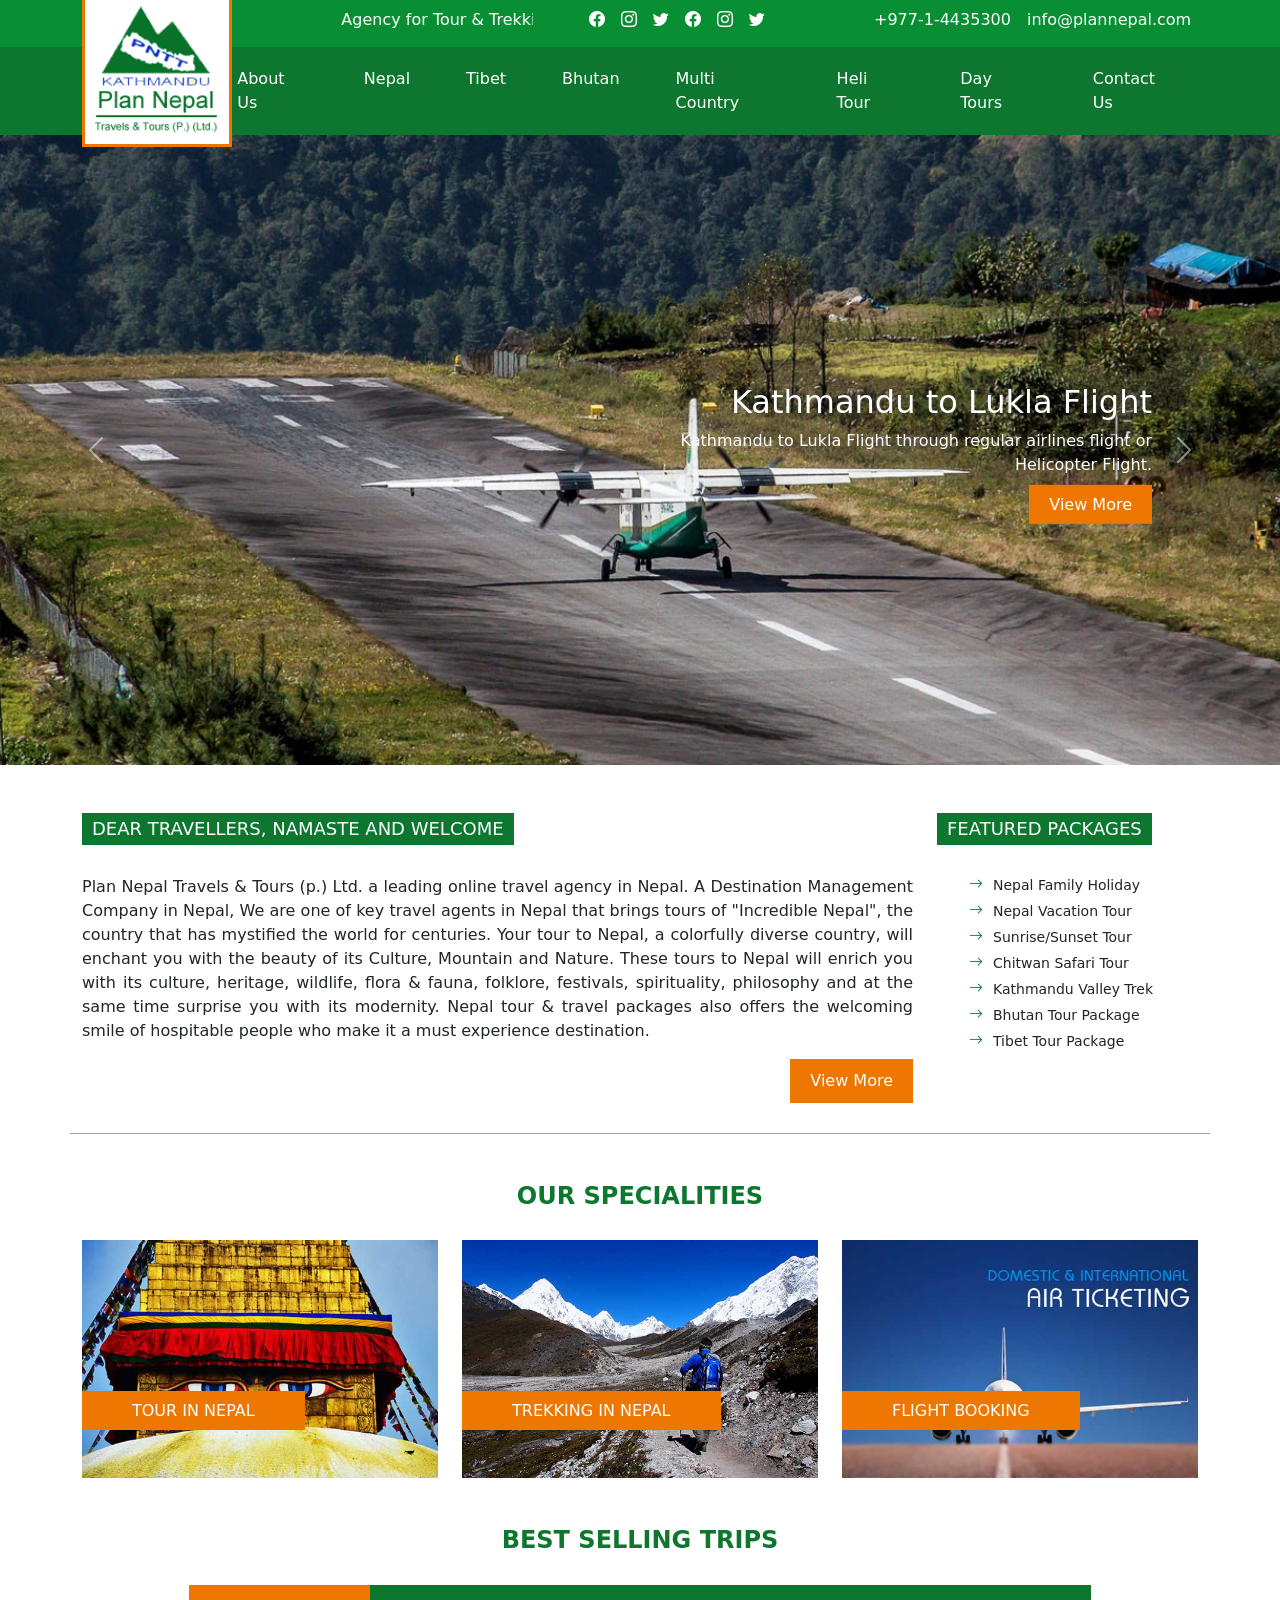
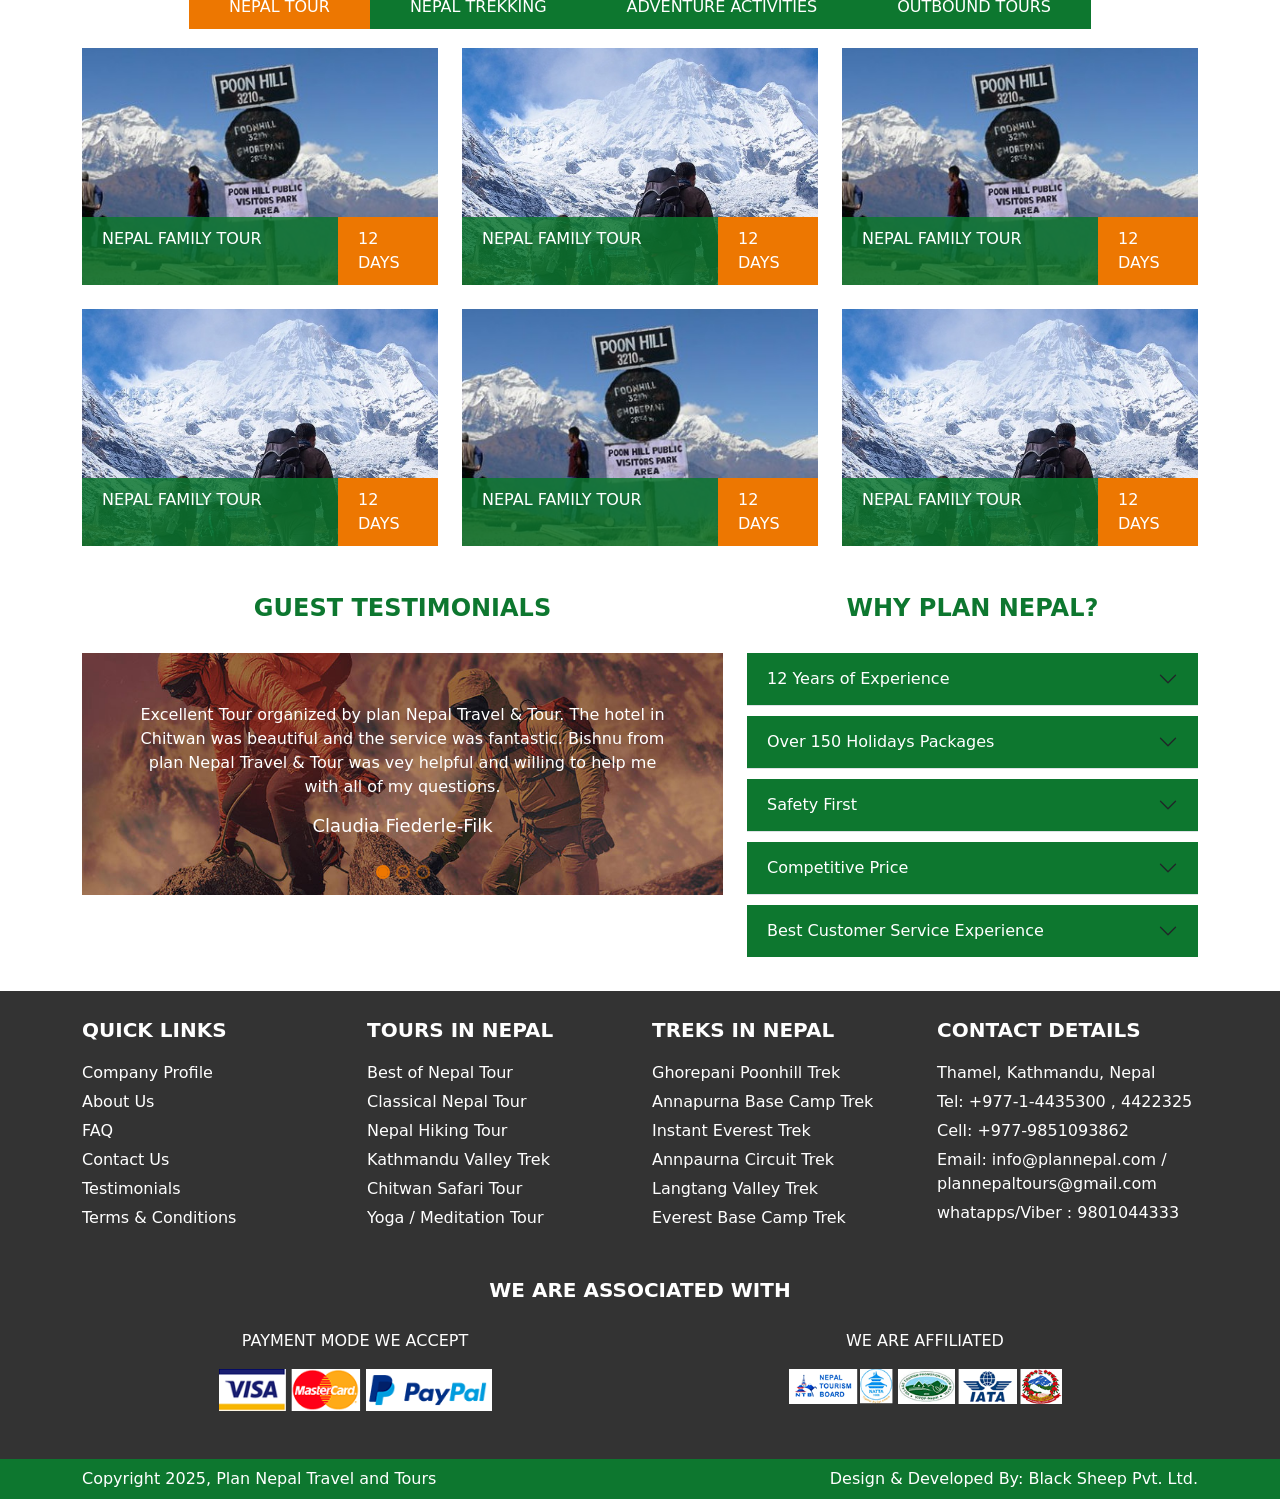
<file: index.html>
<!DOCTYPE html>
<html lang="en">

<head>
    <meta charset="UTF-8">
    <meta name="viewport" content="width=device-width, initial-scale=1.0">
    <title>Plan Nepal</title>
    <link rel="shortcut icon" href="images/plannepal.gif" type="image/x-icon">
    <link rel="stylesheet" href="css/bootstrap.min.css">
    <link rel="stylesheet" href="css/style.css">
    <link rel="stylesheet" href="https://cdn.jsdelivr.net/npm/bootstrap-icons@1.13.1/font/bootstrap-icons.min.css">
</head>

<body>
    <header>
        <div class="top-header py-2">
            <div class="container">
                <div class="row gy-4">
                    <div class="col-lg-2">
                        <a href="">
                            <img src="images/plannepal.gif" alt="">
                        </a>
                    </div>
                    <div class="col-lg-3">
                        <marquee behavior="scroll" direction="left">Agency for Tour & Trekking in Nepal</marquee>
                    </div>
                    <div class="col-lg-3">
                        <ul class="social-media d-flex gap-3 mb-0">
                            <li><a href=""><i class="bi bi-facebook"></i></a></li>
                            <li><a href=""><i class="bi bi-instagram"></i></a></li>
                            <li><a href=""><i class="bi bi-twitter"></i></a></li>
                            <li><a href=""><i class="bi bi-facebook"></i></a></li>
                            <li><a href=""><i class="bi bi-instagram"></i></a></li>
                            <li><a href=""><i class="bi bi-twitter"></i></a></li>
                        </ul>
                    </div>
                    <div class="col-lg-4">
                        <ul class="contact d-flex gap-3 mb-0">
                            <li><a href=""> +977-1-4435300 </a></li>
                            <li><a href="">info@plannepal.com</a></li>
                        </ul>
                    </div>
                </div>
            </div>
        </div>
        <div class="nav-bar">
            <div class="container">
                <ul class="d-flex justify-content-end gap-3 mb-0">
                    <li><a href="">Home</a></li>
                    <li><a href="">About Us</a></li>
                    <li><a href="">Nepal</a></li>
                    <li><a href="">Tibet</a></li>
                    <li><a href="">Bhutan</a></li>
                    <li><a href="">Multi Country</a></li>
                    <li><a href="">Heli Tour</a></li>
                    <li><a href="">Day Tours</a></li>
                    <li><a href="">Contact Us</a></li>
                </ul>
            </div>
        </div>
    </header>

    <section class="banner">
        <div id="carouselExampleCaptions" class="carousel slide">
            <div class="carousel-inner">
                <div class="carousel-item active">
                    <img src="images/banner-1.jpg" class="d-block w-100" alt="...">
                    <div class="carousel-caption d-none d-md-block">
                        <h2>Kathmandu to Lukla Flight</h2>
                        <p>
                            Kathmandu to Lukla Flight through regular airlines flight or Helicopter Flight.
                        </p>
                        <a href="" class="custom-btn">View More</a>
                    </div>
                </div>
                <div class="carousel-item">
                    <img src="images/banner-3.jpg" class="d-block w-100" alt="...">
                    <div class="carousel-caption d-none d-md-block">
                        <h2>Trekking in Nepal Land of Himalayas</h2>
                        <p>The Land of Himalayas offers you thrilling , inspiring trekking routes and mountaineering
                            packages all over Nepal.</p>
                        <a href="" class="custom-btn">View More</a>
                    </div>
                </div>
                <div class="carousel-item">
                    <img src="images/banner-2.jpg" class="d-block w-100" alt="...">
                    <div class="carousel-caption d-none d-md-block">
                        <h2>Nepal Holiday, Nepal Tour Package</h2>
                        <p>Tour in Nepal is the best choice for your vacation along with your family, alone or
                            colleagues. Complete list of Nepal Tour packages with best deals.</p>
                        <a href="" class="custom-btn">View More</a>

                    </div>
                </div>
            </div>
            <button class="carousel-control-prev" type="button" data-bs-target="#carouselExampleCaptions"
                data-bs-slide="prev">
                <span class="carousel-control-prev-icon" aria-hidden="true"></span>
                <span class="visually-hidden">Previous</span>
            </button>
            <button class="carousel-control-next" type="button" data-bs-target="#carouselExampleCaptions"
                data-bs-slide="next">
                <span class="carousel-control-next-icon" aria-hidden="true"></span>
                <span class="visually-hidden">Next</span>
            </button>
        </div>
    </section>

    <section class="container mt-5  about-us-section  ">
        <div class="row gy-4">
            <div class="col-lg-9">
                <h2>Dear Travellers, Namaste and Welcome</h2>
                <p>Plan Nepal Travels & Tours (p.) Ltd. a leading online travel agency in Nepal. A Destination
                    Management Company in Nepal, We are one of key travel agents in Nepal that brings tours of
                    "Incredible Nepal", the country that has mystified the world for centuries. Your tour to Nepal, a
                    colorfully diverse country, will enchant you with the beauty of its Culture, Mountain and Nature.
                    These tours to Nepal will enrich you with its culture, heritage, wildlife, flora & fauna, folklore,
                    festivals, spirituality, philosophy and at the same time surprise you with its modernity. Nepal tour
                    & travel packages also offers the welcoming smile of hospitable people who make it a must experience
                    destination.
                </p>
                <a class="custom-btn" href="">View More</a>

            </div>
            <div class="col-lg-3">
                <h2>Featured Packages</h2>
                <ul>
                    <li><i class="bi bi-arrow-right"></i><a href="">Nepal Family Holiday</a></li>
                    <li><i class="bi bi-arrow-right"></i><a href="">Nepal Vacation Tour</a></li>
                    <li><i class="bi bi-arrow-right"></i><a href="">Sunrise/Sunset Tour</a></li>
                    <li><i class="bi bi-arrow-right"></i><a href="">Chitwan Safari Tour</a></li>
                    <li><i class="bi bi-arrow-right"></i><a href="">Kathmandu Valley Trek</a></li>
                    <li><i class="bi bi-arrow-right"></i><a href="">Bhutan Tour Package</a></li>
                    <li><i class="bi bi-arrow-right"></i><a href="">Tibet Tour Package</a></li>
                </ul>
            </div>
        </div>
    </section>


    <section class="container mt-5 specialities-section">
        <h2 class="section-heading">Our Specialities</h2>

        <div class="row gy-4">
            <div class="col-lg-4">
                <div class="Specialities-card">
                    <a href=""><img src="images/tour-banner-special.jpg" alt=""></a>
                    <a href="">
                        <h3>Tour in nepal</h3>
                    </a>
                </div>
            </div>
            <div class="col-lg-4">
                <div class="Specialities-card">
                    <a href=""><img src="images/trekking-banner-special.jpg" alt=""></a>
                    <a href="">
                        <h3>Trekking in nepal</h3>
                    </a>
                </div>
            </div>
            <div class="col-lg-4">
                <div class="Specialities-card">
                    <a href=""><img src="images/flight-book.jpg" alt=""></a>
                    <a href="">
                        <h3>Flight Booking</h3>
                    </a>
                </div>
            </div>
        </div>

    </section>


    <section class="container mt-5 best-selling-section">
        <h2 class="section-heading">Best selling trips</h2>

        <ul class="nav nav-tabs" id="myTab" role="tablist">
            <li class="nav-item" role="presentation">
                <button class="nav-link active" id="home-tab" data-bs-toggle="tab" data-bs-target="#home-tab-pane"
                    type="button" role="tab" aria-controls="home-tab-pane" aria-selected="true">Nepal Tour</button>
            </li>
            <li class="nav-item" role="presentation">
                <button class="nav-link" id="profile-tab" data-bs-toggle="tab" data-bs-target="#profile-tab-pane"
                    type="button" role="tab" aria-controls="profile-tab-pane" aria-selected="false">Nepal
                    Trekking</button>
            </li>
            <li class="nav-item" role="presentation">
                <button class="nav-link" id="contact-tab" data-bs-toggle="tab" data-bs-target="#contact-tab-pane"
                    type="button" role="tab" aria-controls="contact-tab-pane" aria-selected="false">Adventure
                    Activities</button>
            </li>
            <li class="nav-item" role="presentation">
                <button class="nav-link" id="outbound-tab" data-bs-toggle="tab" data-bs-target="#Outbound-tab-pane"
                    type="button" role="tab" aria-controls="contact-tab-pane" aria-selected="false">Outbound
                    Tours</button>
            </li>
        </ul>

        <div class="tab-content" id="myTabContent">
            <div class="tab-pane fade show active" id="home-tab-pane" role="tabpanel" aria-labelledby="home-tab"
                tabindex="0">
                <div class="row gy-4">
                    <div class="col-lg-4">
                        <div class="best-selling-trip-card">
                            <div class="price">$ 900.00</div>
                            <a href="">
                                <img src="images/img-1.jpg" alt="">
                            </a>
                            <div class="details">
                                <a href="" class="title">Nepal Family tour</a>
                                <a href="" class="duration">12 Days</a>
                            </div>
                        </div>
                    </div>
                    <div class="col-lg-4">
                        <div class="best-selling-trip-card">
                            <a href="">
                                <img src="images/img-2.jpg" alt="">
                            </a>
                            <div class="details">
                                <a href="" class="title">Nepal Family tour</a>
                                <a href="" class="duration">12 Days</a>
                            </div>
                        </div>
                    </div>
                    <div class="col-lg-4">
                        <div class="best-selling-trip-card">
                            <div class="price">$ 900.00</div>
                            <a href="">
                                <img src="images/img-1.jpg" alt="">
                            </a>
                            <div class="details">
                                <a href="" class="title">Nepal Family tour</a>
                                <a href="" class="duration">12 Days</a>
                            </div>
                        </div>
                    </div>
                    <div class="col-lg-4">
                        <div class="best-selling-trip-card">
                            <a href="">
                                <img src="images/img-2.jpg" alt="">
                            </a>
                            <div class="details">
                                <a href="" class="title">Nepal Family tour</a>
                                <a href="" class="duration">12 Days</a>
                            </div>
                        </div>
                    </div>
                    <div class="col-lg-4">
                        <div class="best-selling-trip-card">
                            <div class="price">$ 900.00</div>
                            <a href="">
                                <img src="images/img-1.jpg" alt="">
                            </a>
                            <div class="details">
                                <a href="" class="title">Nepal Family tour</a>
                                <a href="" class="duration">12 Days</a>
                            </div>
                        </div>
                    </div>
                    <div class="col-lg-4">
                        <div class="best-selling-trip-card">
                            <a href="">
                                <img src="images/img-2.jpg" alt="">
                            </a>
                            <div class="details">
                                <a href="" class="title">Nepal Family tour</a>
                                <a href="" class="duration">12 Days</a>
                            </div>
                        </div>
                    </div>
                </div>
            </div>
            <div class="tab-pane fade" id="profile-tab-pane" role="tabpanel" aria-labelledby="profile-tab" tabindex="0">
                <div class="row gy-4">
                    <div class="col-lg-4">
                        <div class="best-selling-trip-card">
                            <div class="price">$ 900.00</div>
                            <a href="">
                                <img src="images/img-3.jpg" alt="">
                            </a>
                            <div class="details">
                                <a href="" class="title">Nepal Family tour</a>
                                <a href="" class="duration">12 Days</a>
                            </div>
                        </div>
                    </div>
                    <div class="col-lg-4">
                        <div class="best-selling-trip-card">
                            <a href="">
                                <img src="images/img-2.jpg" alt="">
                            </a>
                            <div class="details">
                                <a href="" class="title">Nepal Family tour</a>
                                <a href="" class="duration">12 Days</a>
                            </div>
                        </div>
                    </div>
                    <div class="col-lg-4">
                        <div class="best-selling-trip-card">
                            <div class="price">$ 900.00</div>
                            <a href="">
                                <img src="images/img-3.jpg" alt="">
                            </a>
                            <div class="details">
                                <a href="" class="title">Nepal Family tour</a>
                                <a href="" class="duration">12 Days</a>
                            </div>
                        </div>
                    </div>
                    <div class="col-lg-4">
                        <div class="best-selling-trip-card">
                            <a href="">
                                <img src="images/img-2.jpg" alt="">
                            </a>
                            <div class="details">
                                <a href="" class="title">Nepal Family tour</a>
                                <a href="" class="duration">12 Days</a>
                            </div>
                        </div>
                    </div>
                    <div class="col-lg-4">
                        <div class="best-selling-trip-card">
                            <div class="price">$ 900.00</div>
                            <a href="">
                                <img src="images/img-3.jpg" alt="">
                            </a>
                            <div class="details">
                                <a href="" class="title">Nepal Family tour</a>
                                <a href="" class="duration">12 Days</a>
                            </div>
                        </div>
                    </div>
                    <div class="col-lg-4">
                        <div class="best-selling-trip-card">
                            <div class="price">$ 900.00</div>
                            <a href="">
                                <img src="images/img-3.jpg" alt="">
                            </a>
                            <div class="details">
                                <a href="" class="title">Nepal Family tour</a>
                                <a href="" class="duration">12 Days</a>
                            </div>
                        </div>
                    </div>


                </div>
            </div>
            <div class="tab-pane fade" id="contact-tab-pane" role="tabpanel" aria-labelledby="contact-tab" tabindex="0">
                <div class="row gy-4">
                    <div class="col-lg-4">
                        <div class="best-selling-trip-card">
                            <div class="price">$ 900.00</div>
                            <a href="">
                                <img src="images/img-5.jpg" alt="">
                            </a>
                            <div class="details">
                                <a href="" class="title">Nepal Family tour</a>
                                <a href="" class="duration">12 Days</a>
                            </div>
                        </div>
                    </div>
                    <div class="col-lg-4">
                        <div class="best-selling-trip-card">
                            <a href="">
                                <img src="images/img-2.jpg" alt="">
                            </a>
                            <div class="details">
                                <a href="" class="title">Nepal Family tour</a>
                                <a href="" class="duration">12 Days</a>
                            </div>
                        </div>
                    </div>

                </div>
            </div>
            <div class="tab-pane fade" id="Outbound-tab-pane" role="tabpanel" aria-labelledby="contact-tab"
                tabindex="0">
                <div class="row gy-4">
                    <div class="col-lg-4">
                        <div class="best-selling-trip-card">
                            <div class="price">$ 900.00</div>
                            <a href="">
                                <img src="images/img-7.jpg" alt="">
                            </a>
                            <div class="details">
                                <a href="" class="title">Nepal Family tour</a>
                                <a href="" class="duration">12 Days</a>
                            </div>
                        </div>
                    </div>
                    <div class="col-lg-4">
                        <div class="best-selling-trip-card">
                            <a href="">
                                <img src="images/img-6.jpg" alt="">
                            </a>
                            <div class="details">
                                <a href="" class="title">Nepal Family tour</a>
                                <a href="" class="duration">12 Days</a>
                            </div>
                        </div>
                    </div>

                </div>
            </div>
        </div>
    </section>


    <section class="container mt-5 guest-testimonals-section">
        <div class="row gy-4">
            <div class="col-lg-7">
                <h2 class="section-heading">Guest Testimonials</h2>
                <div id="guest-testimonals-slider" class="carousel guest-testimonals-slider carousel-dark slide">
                    <div class="carousel-indicators">
                        <button type="button" data-bs-target="#guest-testimonals-slider" data-bs-slide-to="0"
                            class="active" aria-current="true" aria-label="Slide 1"></button>
                        <button type="button" data-bs-target="#guest-testimonals-slider" data-bs-slide-to="1"
                            aria-label="Slide 2"></button>
                        <button type="button" data-bs-target="#guest-testimonals-slider" data-bs-slide-to="2"
                            aria-label="Slide 3"></button>
                    </div>
                    <div class="carousel-inner">
                        <div class="carousel-item active" data-bs-interval="10000">
                            <p>Excellent Tour organized by plan Nepal Travel & Tour. The hotel in Chitwan was
                                beautiful and the service was fantastic. Bishnu from plan Nepal Travel & Tour was
                                vey helpful and willing to help me with all of my questions.
                            </p>
                            <h3>Claudia Fiederle-Filk</h3>
                        </div>
                        <div class="carousel-item" data-bs-interval="2000">
                            <p>Excellent Tour organized by plan Nepal Travel & Tour. The hotel in Chitwan was beautiful
                                and the service was fantastic. Bishnu from plan Nepal Travel & Tour was vey helpful and
                                willing to help me with all of my questions.
                            </p>
                            <h3>Peter F.</h3>
                        </div>
                        <div class="carousel-item">
                            <p>Excellent Tour organized by plan Nepal Travel & Tour. The hotel in Chitwan was beautiful
                                and the service was fantastic. Bishnu from plan Nepal Travel & Tour was vey helpful and
                                willing to help me with all of my questions.

                            </p>
                            <h3>Michael Warden
                            </h3>
                        </div>
                    </div>
                </div>
            </div>
            <div class="col-lg-5">
                <h2 class="section-heading">Why Plan Nepal?</h2>
                <div class="accordion accordion-flush" id="accordionFlushExample">
                    <div class="accordion-item">
                        <h2 class="accordion-header">
                            <button class="accordion-button collapsed" type="button" data-bs-toggle="collapse"
                                data-bs-target="#flush-collapseOne" aria-expanded="false"
                                aria-controls="flush-collapseOne">
                                12 Years of Experience
                            </button>
                        </h2>
                        <div id="flush-collapseOne" class="accordion-collapse collapse"
                            data-bs-parent="#accordionFlushExample">
                            <div class="accordion-body">
                                We have eperience, knowledge for more than 12 years that will
                                make you come back for more.
                            </div>
                        </div>
                    </div>
                    <div class="accordion-item">
                        <h2 class="accordion-header">
                            <button class="accordion-button collapsed" type="button" data-bs-toggle="collapse"
                                data-bs-target="#flush-collapseTwo" aria-expanded="false"
                                aria-controls="flush-collapseTwo">
                                Over 150 Holidays Packages
                            </button>
                        </h2>
                        <div id="flush-collapseTwo" class="accordion-collapse collapse"
                            data-bs-parent="#accordionFlushExample">
                            <div class="accordion-body">
                                Variations in trip packages is always mesmerizing and a memorable to for the
                                lifetime.so we have done same.
                            </div>
                        </div>
                    </div>
                    <div class="accordion-item">
                        <h2 class="accordion-header">
                            <button class="accordion-button collapsed" type="button" data-bs-toggle="collapse"
                                data-bs-target="#flush-collapseThree" aria-expanded="false"
                                aria-controls="flush-collapseThree">
                                Safety First
                            </button>
                        </h2>
                        <div id="flush-collapseThree" class="accordion-collapse collapse"
                            data-bs-parent="#accordionFlushExample">
                            <div class="accordion-body">
                                We take safety seriously and take all the necessary anticipation so you can have
                                soundlessness of mind and you will have an enjoyable and safe trip in nepal.
                            </div>
                        </div>
                    </div>
                    <div class="accordion-item">
                        <h2 class="accordion-header">
                            <button class="accordion-button collapsed" type="button" data-bs-toggle="collapse"
                                data-bs-target="#flush-collapseFour" aria-expanded="false"
                                aria-controls="flush-collapseFour">
                                Competitive Price
                            </button>
                        </h2>
                        <div id="flush-collapseFour" class="accordion-collapse collapse"
                            data-bs-parent="#accordionFlushExample">
                            <div class="accordion-body">
                                Our tours are all inclusive , have no hidden cost and Competitive price.
                            </div>
                        </div>
                    </div>
                    <div class="accordion-item">
                        <h2 class="accordion-header">
                            <button class="accordion-button collapsed" type="button" data-bs-toggle="collapse"
                                data-bs-target="#flush-collapseFive" aria-expanded="false"
                                aria-controls="flush-collapseFive">
                                Best Customer Service Experience
                            </button>
                        </h2>
                        <div id="flush-collapseFive" class="accordion-collapse collapse"
                            data-bs-parent="#accordionFlushExample">
                            <div class="accordion-body">
                                Availabe to Answer all the question and supply infromation about holiday,travel
                                arrangment 24/7.
                            </div>
                        </div>
                    </div>
                </div>
            </div>
    </section>

    <footer class="mt-5">
        <div class="container">
            <div class="row gy-4">
                <div class="col-lg-3 col-md-6">
                    <div class="text-uppercase mb-3 fs-5 fw-bold">Quick Links</div>
                    <ul class="ps-0">
                        <li><a href="">Company Profile</a></li>
                        <li><a href="">About Us</a></li>
                        <li><a href="">FAQ</a></li>
                        <li><a href="">Contact Us</a></li>
                        <li><a href="">Testimonials</a></li>
                        <li><a href="">Terms & Conditions</a></li>
                    </ul>
                </div>
                <div class="col-lg-3 col-md-6">
                    <div class="text-uppercase mb-3 fs-5 fw-bold">Tours in Nepal</div>
                    <ul class="ps-0">
                        <li><a href="">Best of Nepal Tour</a></li>
                        <li><a href="">Classical Nepal Tour</a></li>
                        <li><a href="">Nepal Hiking Tour</a></li>
                        <li><a href="">Kathmandu Valley Trek</a></li>
                        <li><a href="">Chitwan Safari Tour</a></li>
                        <li><a href="">Yoga / Meditation Tour</a></li>
                    </ul>
                </div>
                <div class="col-lg-3 col-md-6">
                    <div class="text-uppercase mb-3 fs-5 fw-bold">Treks in nepal</div>
                    <ul class="ps-0">
                        <li><a href="">Ghorepani Poonhill Trek</a></li>
                        <li><a href="">Annapurna Base Camp Trek</a></li>
                        <li><a href="">Instant Everest Trek</a></li>
                        <li><a href="">Annpaurna Circuit Trek</a></li>
                        <li><a href="">Langtang Valley Trek</a></li>
                        <li><a href="">Everest Base Camp Trek</a></li>
                    </ul>
                </div>
                <div class="col-lg-3 col-md-6">
                    <div class="text-uppercase mb-3 fs-5 fw-bold">contact details</div>
                    <ul class="ps-0">
                        <li><a href="">Thamel, Kathmandu, Nepal</a></li>
                        <li><a href="">Tel: +977-1-4435300 , 4422325</a></li>
                        <li><a href="">Cell: +977-9851093862</a></li>
                        <li><a href="">Email: info@plannepal.com / plannepaltours@gmail.com</a></li>
                        <li><a href="">whatapps/Viber : 9801044333</a></li>
                    </ul>
                </div>
            </div>

            <div class="text-center text-uppercase fs-5 fw-bold my-4">we are associated with</div>
            <div class="row gy-4">
                <div class="col-lg-6 text-center">
                    <div class="text-uppercase  fs-6 mb-3">PAYMENT MODE WE ACCEPT</div>
                    <img class="img-fluid w-50" src="images/payment.png" alt="">
                </div>
                <div class="col-lg-6 text-center">
                    <div class="text-uppercase  fs-6 mb-3">WE ARE AFFILIATED</div>
                    <img class="img-fluid w-50" src="images/association-list.png" alt="">
                </div>
            </div>
        </div>
        <div class="copy-right mt-5 text-white py-2">
            <div class="container d-flex justify-content-between">
                <p class="mb-0">Copyright 2025, Plan Nepal Travel and Tours</p>
                <p class="mb-0">Design & Developed By: <a href="">Black Sheep Pvt. Ltd.</a></p>
            </div>
        </div>
    </footer>

    <script src="js/bootstrap.bundle.min.js"></script>
</body>

</html>
</file>
<file: css/style.css>
* {
  margin: 0;
  padding: 0;
  box-sizing: border-box;
}

a {
  text-decoration: none;
  color: inherit;
}

img {
  height: 100%;
  width: 100%;
  -o-object-fit: cover;
     object-fit: cover;
}

ul {
  list-style: none;
}

header .top-header {
  background-color: #088F33;
  color: white;
  position: relative;
}
header .top-header img {
  position: absolute;
  top: 0;
  width: 150px;
  height: -moz-fit-content;
  height: fit-content;
  border: 3px solid #ED7701;
  border-top: none;
  z-index: 99;
}
header .nav-bar {
  background-color: #0D772F;
  color: white;
}
header .nav-bar ul li {
  padding: 20px;
}

footer {
  background-color: #333333;
  color: white;
}
footer ul li {
  padding-bottom: 5px;
  transition: all 0.4s ease-in-out;
}
footer ul li:hover {
  color: #ED7701;
  transform: translateX(10px);
}
footer .copy-right {
  background-color: #0D772F;
}

.banner .carousel-inner .carousel-item img {
  height: 70vh;
}
.banner .carousel-inner .carousel-item .carousel-caption {
  left: initial;
  bottom: initial;
  top: 50%;
  text-align: end;
  transform: translateY(-50%);
  width: 40%;
  right: 10%;
}
.banner .carousel-inner .carousel-item .carousel-caption .custom-btn {
  background-color: #ED7701;
  color: white;
  padding: 10px 20px;
}

.about-us-section {
  border-bottom: 1px solid #a4a4a4;
  padding-bottom: 30px;
}
.about-us-section h2 {
  background-color: #0D772F;
  padding: 5px 10px;
  color: white;
  text-transform: uppercase;
  font-size: 18px;
  width: -moz-fit-content;
  width: fit-content;
  margin-bottom: 30px;
}
.about-us-section p {
  text-align: justify;
}
.about-us-section ul li {
  font-size: 14px;
  font-weight: 500;
  margin-bottom: 5px;
}
.about-us-section ul li:hover {
  text-decoration: underline;
}
.about-us-section ul li i {
  padding-right: 10px;
  color: #0D772F;
}
.about-us-section .custom-btn {
  background-color: #ED7701;
  color: white;
  padding: 10px 20px;
  margin-left: auto;
  display: block;
  width: -moz-fit-content;
  width: fit-content;
}
.about-us-section .custom-btn:hover {
  background-color: #0D772F;
}

.section-heading {
  color: #0D772F;
  text-align: center;
  margin-bottom: 30px;
  font-weight: 600;
  font-size: 24px;
  text-transform: uppercase;
}

.Specialities-card {
  position: relative;
  overflow: hidden;
}
.Specialities-card img {
  transition: 0.4s;
}
.Specialities-card:hover h3 {
  background-color: #0D772F;
}
.Specialities-card:hover img {
  transform: scale(1.3);
}
.Specialities-card h3 {
  position: absolute;
  left: 0px;
  bottom: 40px;
  background-color: #ED7701;
  color: white;
  text-transform: uppercase;
  font-size: 16px;
  font-weight: 500;
  padding: 10px 50px;
}

.best-selling-trip-card {
  position: relative;
}
.best-selling-trip-card .price {
  position: absolute;
  top: 0px;
  right: 0px;
  background-color: #ED7701;
  color: white;
  padding: 10px 20px;
  display: none;
  z-index: 1;
}
.best-selling-trip-card:hover .price {
  display: block;
}
.best-selling-trip-card:hover img {
  opacity: 0.5;
}
.best-selling-trip-card .details {
  position: absolute;
  bottom: 0;
  left: 0;
  width: 100%;
  color: white;
  text-transform: uppercase;
  font-weight: 500;
  display: grid;
  grid-template-columns: auto 100px;
}
.best-selling-trip-card .details .title {
  background-color: rgba(13, 119, 47, 0.8392156863);
  padding: 10px 20px;
}
.best-selling-trip-card .details .duration {
  background-color: #ED7701;
  padding: 10px 20px;
}

.best-selling-section .nav-tabs {
  justify-content: center;
  margin-bottom: 20px;
  border-bottom: 0px;
}
.best-selling-section .nav-tabs .nav-link {
  background-color: #0D772F;
  color: white;
  padding: 10px 40px;
  border-radius: 0;
  border: 0;
  text-transform: uppercase;
}
.best-selling-section .nav-tabs .nav-link:hover {
  background-color: #ED7701;
}
.best-selling-section .nav-tabs .nav-link.active {
  background-color: #ED7701;
}

.guest-testimonals-section .accordion-item {
  margin-bottom: 10px;
}
.guest-testimonals-section .accordion-item .accordion-button {
  background-color: #0D772F;
  color: white;
}
.guest-testimonals-section .accordion-item .accordion-body {
  background-color: white;
  border: 1px solid #626262;
  border-radius: 2px;
  border-top: none;
}

.guest-testimonals-slider {
  background-image: url("/images/clients.jpg");
  background-size: cover;
  background-position: center;
  padding: 50px;
  color: white;
  text-align: center;
}
.guest-testimonals-slider h3 {
  font-size: 18px;
}
.guest-testimonals-slider .carousel-indicators button {
  height: 10px;
  width: 10px;
  border-radius: 50%;
  border: 2px solid #ED7701;
  background-color: transparent;
}
.guest-testimonals-slider .carousel-indicators button.active {
  background-color: #ED7701;
}/*# sourceMappingURL=style.css.map */
</file>
